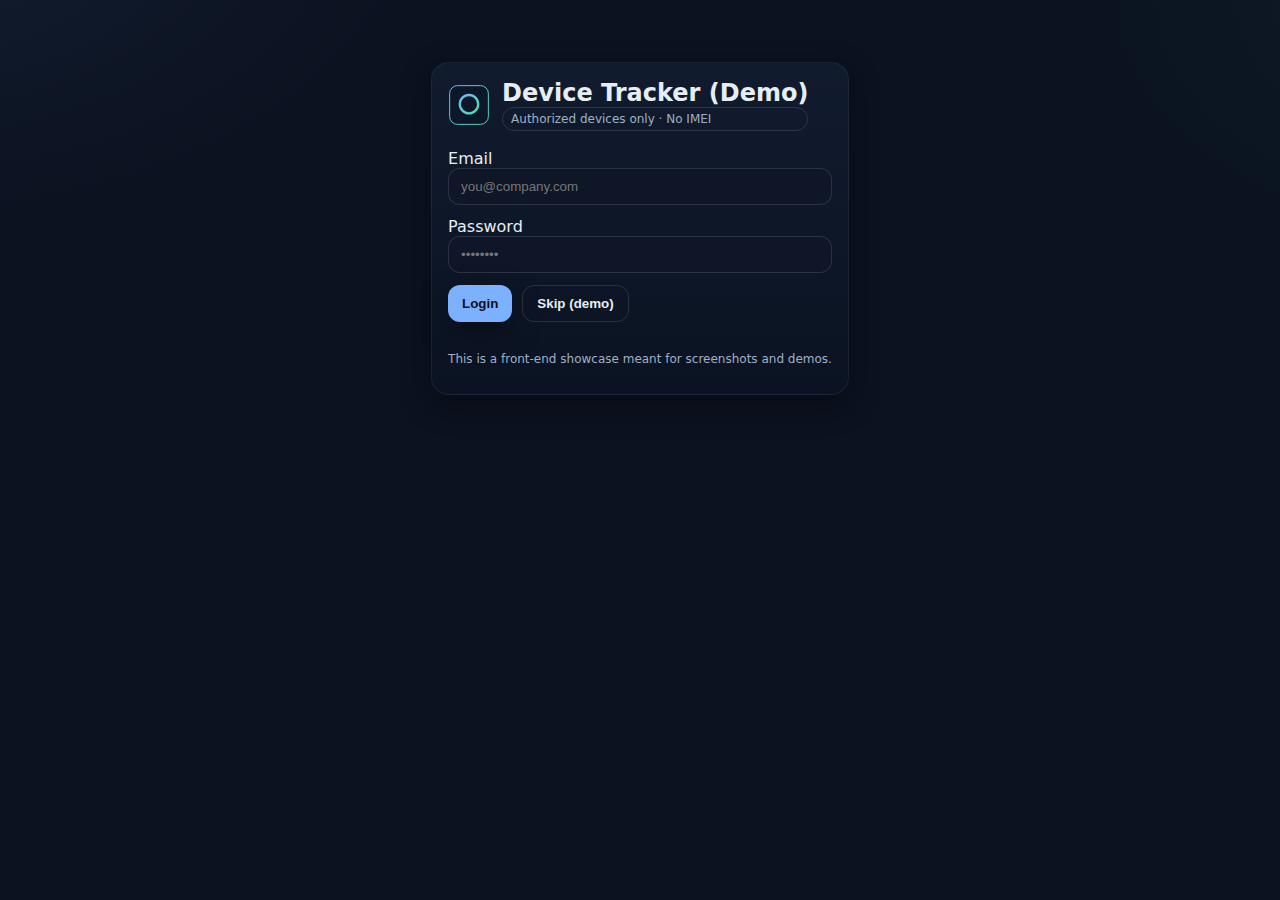
<file: realtime-device-tracker/realtime-device-tracker/index.html>
<!DOCTYPE html>
<html lang="en"><head><meta charset="utf-8"><meta name="viewport" content="width=device-width, initial-scale=1">
<title>Login · Device Tracker (Demo)</title>
<link rel="icon" href="assets/logo.svg"><link rel="stylesheet" href="assets/style.css"></head>
<body>
<div class="app" style="grid-template-columns:1fr">
  <main class="main" style="max-width:820px; margin: 0 auto;">
    <div class="card" style="margin-top:40px">
      <div style="display:flex; align-items:center; gap:12px">
        <img src="assets/logo.svg" width="42" height="42" alt="Logo"/>
        <div><h2 style="margin:0">Device Tracker (Demo)</h2><div class="badge">Authorized devices only · No IMEI</div></div>
      </div>
      <form onsubmit="login(event)" style="margin-top:18px; display:grid; gap:12px">
        <div><label>Email</label><input id="email" class="input" type="email" placeholder="you@company.com" required></div>
        <div><label>Password</label><input id="password" class="input" type="password" placeholder="••••••••" required></div>
        <div style="display:flex; gap:10px"><button class="btn">Login</button><button type="button" class="btn ghost" onclick="window.location.href='dashboard.html'">Skip (demo)</button></div>
        <p class="footer-note">This is a front-end showcase meant for screenshots and demos.</p>
      </form>
    </div>
  </main>
</div>
<script src="assets/app.js"></script></body></html>
</file>
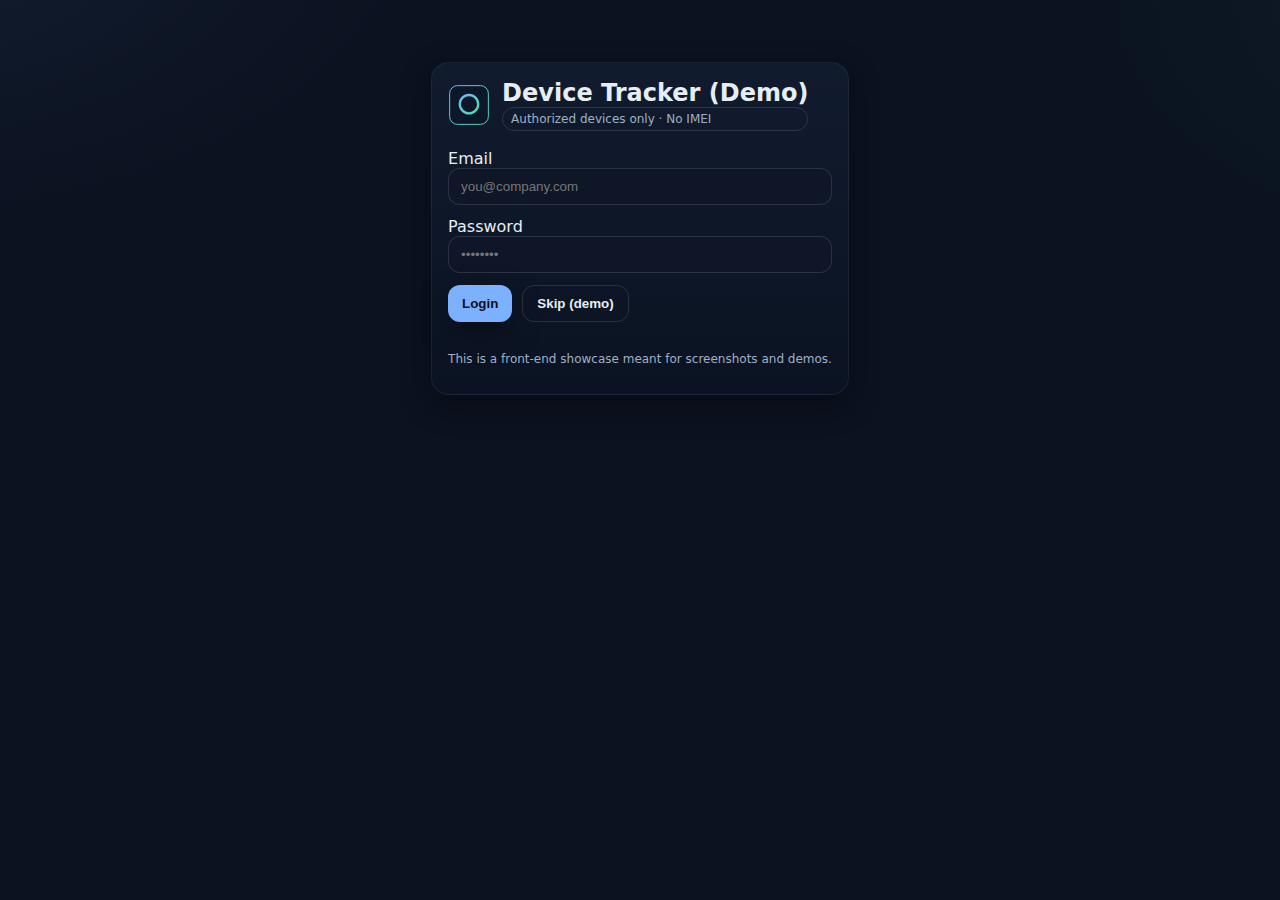
<file: realtime-device-tracker/realtime-device-tracker/dashboard.html>
<!DOCTYPE html>
<html lang="en"><head><meta charset="utf-8"><meta name="viewport" content="width=device-width, initial-scale=1">
<title>Dashboard · Device Tracker (Demo)</title>
<link rel="icon" href="assets/logo.svg"><link rel="stylesheet" href="assets/style.css">
<link rel="preconnect" href="https://unpkg.com"></head>
<body>
<div class="app">
  <aside class="sidebar">
    <a class="brand" href="dashboard.html"><img src="assets/logo.svg" alt="Logo"><h1>Device Tracker</h1></a>
    <div class="search"><input placeholder="Search"><button class="btn ghost" onclick="alert('Demo search')">Go</button></div>
    <nav class="nav">
      <a data-page="dashboard" href="dashboard.html">🏠 Dashboard</a>
      <a data-page="live" href="live.html">📍 Live Map</a>
      <a data-page="devices" href="devices.html">📱 Devices</a>
      <a data-page="settings" href="settings.html">⚙️ Settings</a>
    </nav>
    <div style="margin-top:auto"><button class="btn ghost" onclick="logout()">Logout</button>
      <p class="footer-note">Demo only · No IMEI or unauthorized tracking</p></div>
  </aside>
  <main class="main">
    <div class="topbar"><h2>Dashboard</h2><span class="badge">Admin</span></div>
    
<section class="grid c4">
  <div class="card"><h3>Total Devices</h3><div class="stat" id="kpi-devices">0</div></div>
  <div class="card"><h3>Online</h3><div class="stat" id="kpi-online">0</div></div>
  <div class="card"><h3>Offline</h3><div class="stat" id="kpi-offline">0</div></div>
  <div class="card"><h3>Update Rate</h3><div class="stat">2s</div></div>
</section>
<section class="card" style="margin-top:16px">
  <div style="display:flex; justify-content:space-between; align-items:center">
    <h3>Devices</h3><a class="btn ghost" href="live.html">View Live Map</a>
  </div>
  <table class="table">
    <thead><tr><th>Label</th><th>ID</th><th>Owner</th><th>Phone</th><th>Status</th></tr></thead>
    <tbody id="dev-tbody"></tbody>
  </table>
</section>
<script>renderDashboard();</script>

  </main>
</div>
<script src="assets/app.js"></script><script>initSidebar('dashboard'); requireAuth();</script>
</body></html>
</file>
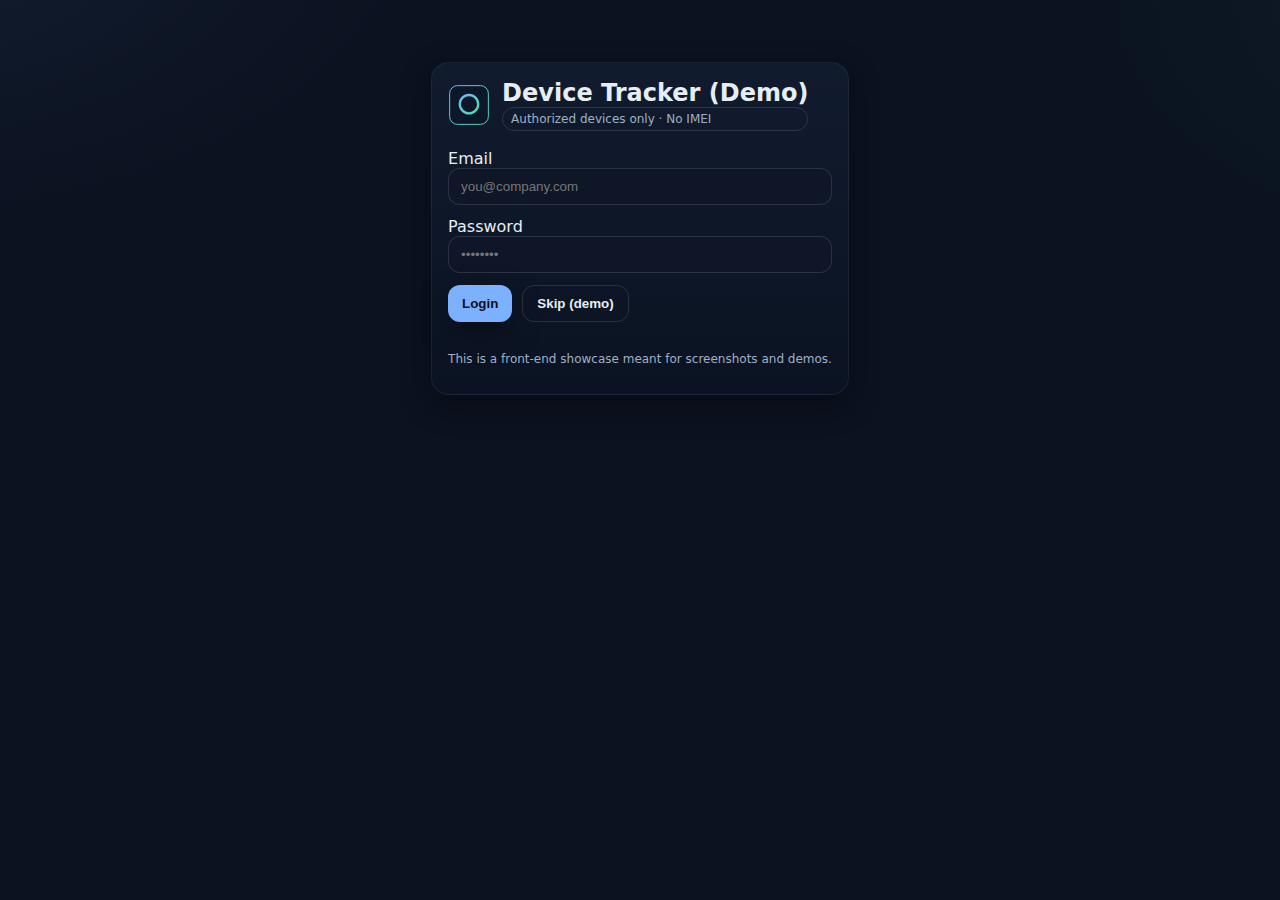
<file: realtime-device-tracker/realtime-device-tracker/devices.html>
<!DOCTYPE html>
<html lang="en"><head><meta charset="utf-8"><meta name="viewport" content="width=device-width, initial-scale=1">
<title>Devices · Device Tracker (Demo)</title>
<link rel="icon" href="assets/logo.svg"><link rel="stylesheet" href="assets/style.css">
<link rel="preconnect" href="https://unpkg.com"></head>
<body>
<div class="app">
  <aside class="sidebar">
    <a class="brand" href="dashboard.html"><img src="assets/logo.svg" alt="Logo"><h1>Device Tracker</h1></a>
    <div class="search"><input placeholder="Search"><button class="btn ghost" onclick="alert('Demo search')">Go</button></div>
    <nav class="nav">
      <a data-page="dashboard" href="dashboard.html">🏠 Dashboard</a>
      <a data-page="live" href="live.html">📍 Live Map</a>
      <a data-page="devices" href="devices.html">📱 Devices</a>
      <a data-page="settings" href="settings.html">⚙️ Settings</a>
    </nav>
    <div style="margin-top:auto"><button class="btn ghost" onclick="logout()">Logout</button>
      <p class="footer-note">Demo only · No IMEI or unauthorized tracking</p></div>
  </aside>
  <main class="main">
    <div class="topbar"><h2>Devices</h2><span class="badge">Admin</span></div>
    
<section class="card">
  <div style="display:flex; justify-content:space-between; align-items:center">
    <h3>Registered Devices</h3>
    <button class="btn" onclick="alert('Add device modal in real app. Demo only.')">+ Add</button>
  </div>
  <table class="table">
    <thead><tr><th>Label</th><th>ID</th><th>Owner</th><th>Phone</th><th>Status</th></tr></thead>
    <tbody id="dev-tbody"></tbody>
  </table>
</section>
<script>renderDashboard();</script>

  </main>
</div>
<script src="assets/app.js"></script><script>initSidebar('devices'); requireAuth();</script>
</body></html>
</file>
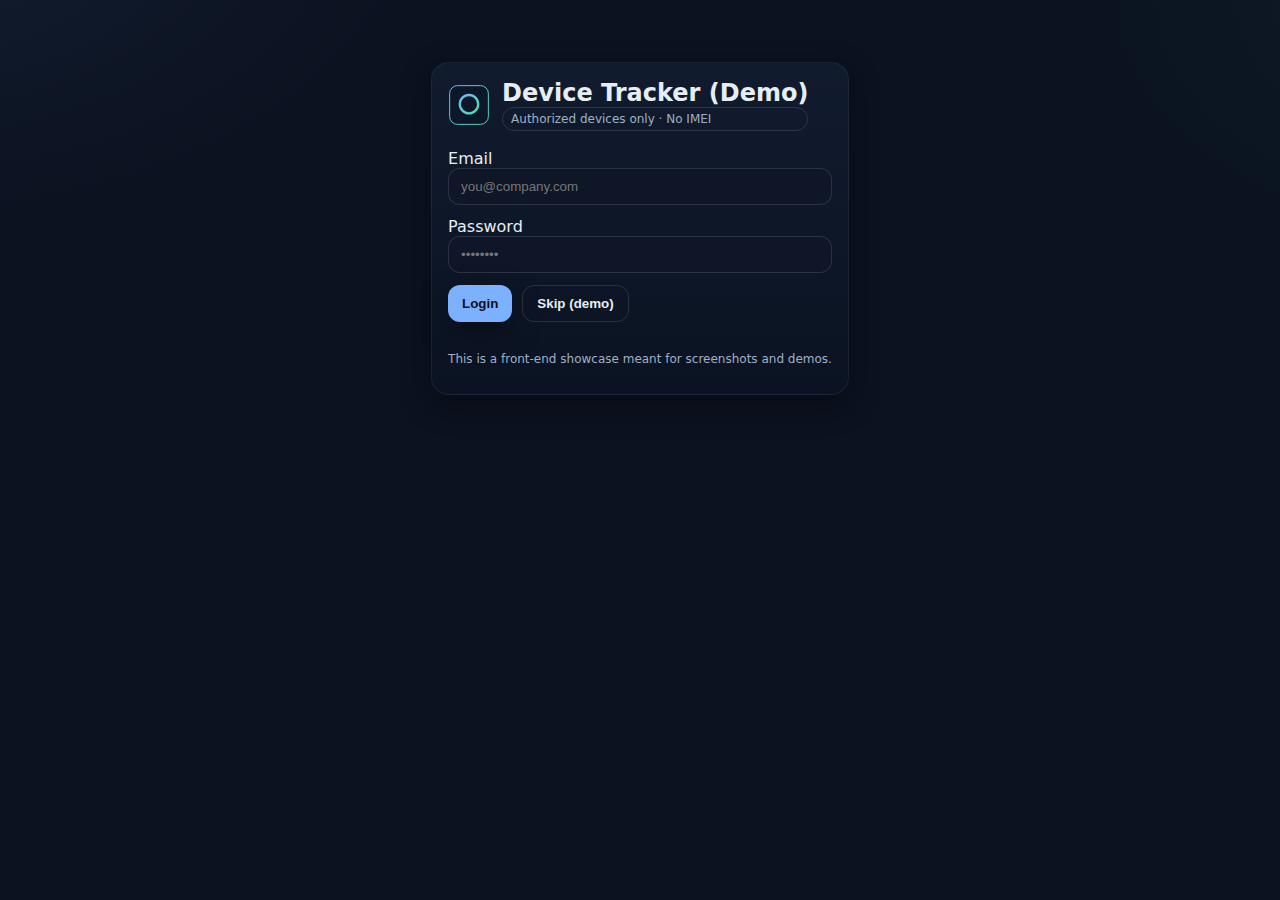
<file: realtime-device-tracker/realtime-device-tracker/settings.html>
<!DOCTYPE html>
<html lang="en"><head><meta charset="utf-8"><meta name="viewport" content="width=device-width, initial-scale=1">
<title>Settings · Device Tracker (Demo)</title>
<link rel="icon" href="assets/logo.svg"><link rel="stylesheet" href="assets/style.css">
<link rel="preconnect" href="https://unpkg.com"></head>
<body>
<div class="app">
  <aside class="sidebar">
    <a class="brand" href="dashboard.html"><img src="assets/logo.svg" alt="Logo"><h1>Device Tracker</h1></a>
    <div class="search"><input placeholder="Search"><button class="btn ghost" onclick="alert('Demo search')">Go</button></div>
    <nav class="nav">
      <a data-page="dashboard" href="dashboard.html">🏠 Dashboard</a>
      <a data-page="live" href="live.html">📍 Live Map</a>
      <a data-page="devices" href="devices.html">📱 Devices</a>
      <a data-page="settings" href="settings.html">⚙️ Settings</a>
    </nav>
    <div style="margin-top:auto"><button class="btn ghost" onclick="logout()">Logout</button>
      <p class="footer-note">Demo only · No IMEI or unauthorized tracking</p></div>
  </aside>
  <main class="main">
    <div class="topbar"><h2>Settings</h2><span class="badge">Admin</span></div>
    
<section class="grid c2">
  <div class="card">
    <h3>Organization Settings</h3>
    <div style="display:grid; gap:12px">
      <div><label>Company Name</label><input class="input" value="Cyber Solutions Pvt Ltd"></div>
      <div><label>Update Interval</label><input class="input" value="2 seconds (demo)"></div>
      <div><label>Tracking Policy</label>
        <select><option>Work hours only</option><option>Always on</option><option>Disabled</option></select>
      </div>
      <button class="btn" onclick="alert('Saved (demo)')">Save</button>
    </div>
  </div>
  <div class="card">
    <h3>Export Demo Data</h3>
    <p class="footer-note">Exports only mock paths & devices stored in this browser.</p>
    <button class="btn" onclick="
      const data={devices: JSON.parse(localStorage.getItem('rt_devices')||'[]'), tracks: JSON.parse(localStorage.getItem('rt_tracks')||'{}')};
      const blob=new Blob([JSON.stringify(data,null,2)], {type:'application/json'});
      const a=document.createElement('a'); a.href=URL.createObjectURL(blob); a.download='rt-demo-data.json'; a.click();
    ">Download JSON</button>
  </div>
</section>

  </main>
</div>
<script src="assets/app.js"></script><script>initSidebar('settings'); requireAuth();</script>
</body></html>
</file>
<file: realtime-device-tracker/realtime-device-tracker/assets/style.css>
:root{
  --bg:#0b1220; --bg2:#0f1628; --card:#111b2e; --text:#e6edf3; --muted:#9fb0c3;
  --brand:#7bb1ff; --accent:#48e1a9; --warn:#ffb86b; --danger:#ff6b6b; --radius:18px;
  --shadow:0 10px 30px rgba(0,0,0,.35);
}
*{box-sizing:border-box}
html,body{height:100%}
body{margin:0; font-family:ui-sans-serif,system-ui,-apple-system,Segoe UI,Roboto,Helvetica,Arial;
  color:var(--text);
  background:
    radial-gradient(1400px 800px at -10% -10%, rgba(123,177,255,.08), transparent 40%),
    radial-gradient(1200px 700px at 120% 0%, rgba(72,225,169,.06), transparent 40%),
    var(--bg);
}
.app{display:grid; grid-template-columns:260px 1fr; min-height:100vh}
.sidebar{background:linear-gradient(180deg, var(--bg2), #0b1322 60%); border-right:1px solid rgba(255,255,255,.06); padding:20px 16px; position:sticky; top:0; height:100vh}
.brand{display:flex; align-items:center; gap:10px; margin-bottom:14px}
.brand img{width:34px; height:34px}
.brand h1{font-size:18px; margin:0}
.nav{display:flex; flex-direction:column; gap:6px}
.nav a{color:var(--muted); text-decoration:none; padding:10px 12px; border-radius:12px; display:flex; align-items:center; gap:10px}
.nav a.active,.nav a:hover{background:linear-gradient(180deg, rgba(123,177,255,.12), rgba(123,177,255,.05)); color:var(--text)}
.search{display:flex; gap:8px; margin:10px 0 16px; background:var(--bg); border:1px solid rgba(255,255,255,.06); border-radius:12px; padding:8px 10px}
.search input{background:transparent; border:0; outline:0; color:var(--text); width:100%}
.main{padding:22px 26px}
.topbar{display:flex; justify-content:space-between; align-items:center; gap:12px; position:sticky; top:0; background:linear-gradient(180deg, rgba(11,18,32,.95), rgba(11,18,32,.6)); backdrop-filter:blur(8px); padding:12px 10px; z-index:5; margin:-22px -26px 18px; border-bottom:1px solid rgba(255,255,255,.06)}
.topbar h2{margin:0; font-size:18px}
.badge{font-size:12px; padding:4px 8px; border-radius:999px; border:1px solid rgba(255,255,255,.12); color:var(--muted)}
.btn{border:0; outline:0; padding:10px 14px; border-radius:12px; color:#08111f; background:var(--brand); font-weight:700; cursor:pointer; box-shadow:var(--shadow)}
.btn.ghost{background:transparent; color:var(--text); border:1px solid rgba(255,255,255,.12); box-shadow:none}
.grid{display:grid; gap:16px}
.grid.c4{grid-template-columns:repeat(4,1fr)}
.grid.c3{grid-template-columns:repeat(3,1fr)}
.grid.c2{grid-template-columns:repeat(2,1fr)}
@media (max-width:1100px){.app{grid-template-columns:84px 1fr} .search{display:none} .grid.c4,.grid.c3{grid-template-columns:repeat(2,1fr)}}
@media (max-width:720px){.grid.c4,.grid.c3{grid-template-columns:1fr}}
.card{background:linear-gradient(180deg, var(--card), #0b1322); border:1px solid rgba(255,255,255,.06); border-radius:var(--radius); padding:16px; box-shadow:var(--shadow)}
.card h3{margin:0 0 8px; font-size:15px; color:#cfe1ff}
.stat{font-size:28px; font-weight:800; letter-spacing:.3px}
.table{width:100%; border-collapse:collapse; border-radius:14px; overflow:hidden; border:1px solid rgba(255,255,255,.06)}
.table th,.table td{text-align:left; padding:12px 14px; font-size:14px}
.table thead{background:linear-gradient(180deg, rgba(123,177,255,.1), rgba(123,177,255,.04))}
.table tbody tr{border-top:1px solid rgba(255,255,255,.06)}
.table tbody tr:hover{background:rgba(255,255,255,.04)}
.input, select{width:100%; padding:10px 12px; border-radius:12px; border:1px solid rgba(255,255,255,.12); background:var(--bg2); color:var(--text); outline:0}
#map{width:100%; height:420px; border-radius:16px; border:1px solid rgba(255,255,255,.08); overflow:hidden}
.footer-note{margin-top:18px; color:var(--muted); font-size:12px; text-align:center}
</file>
